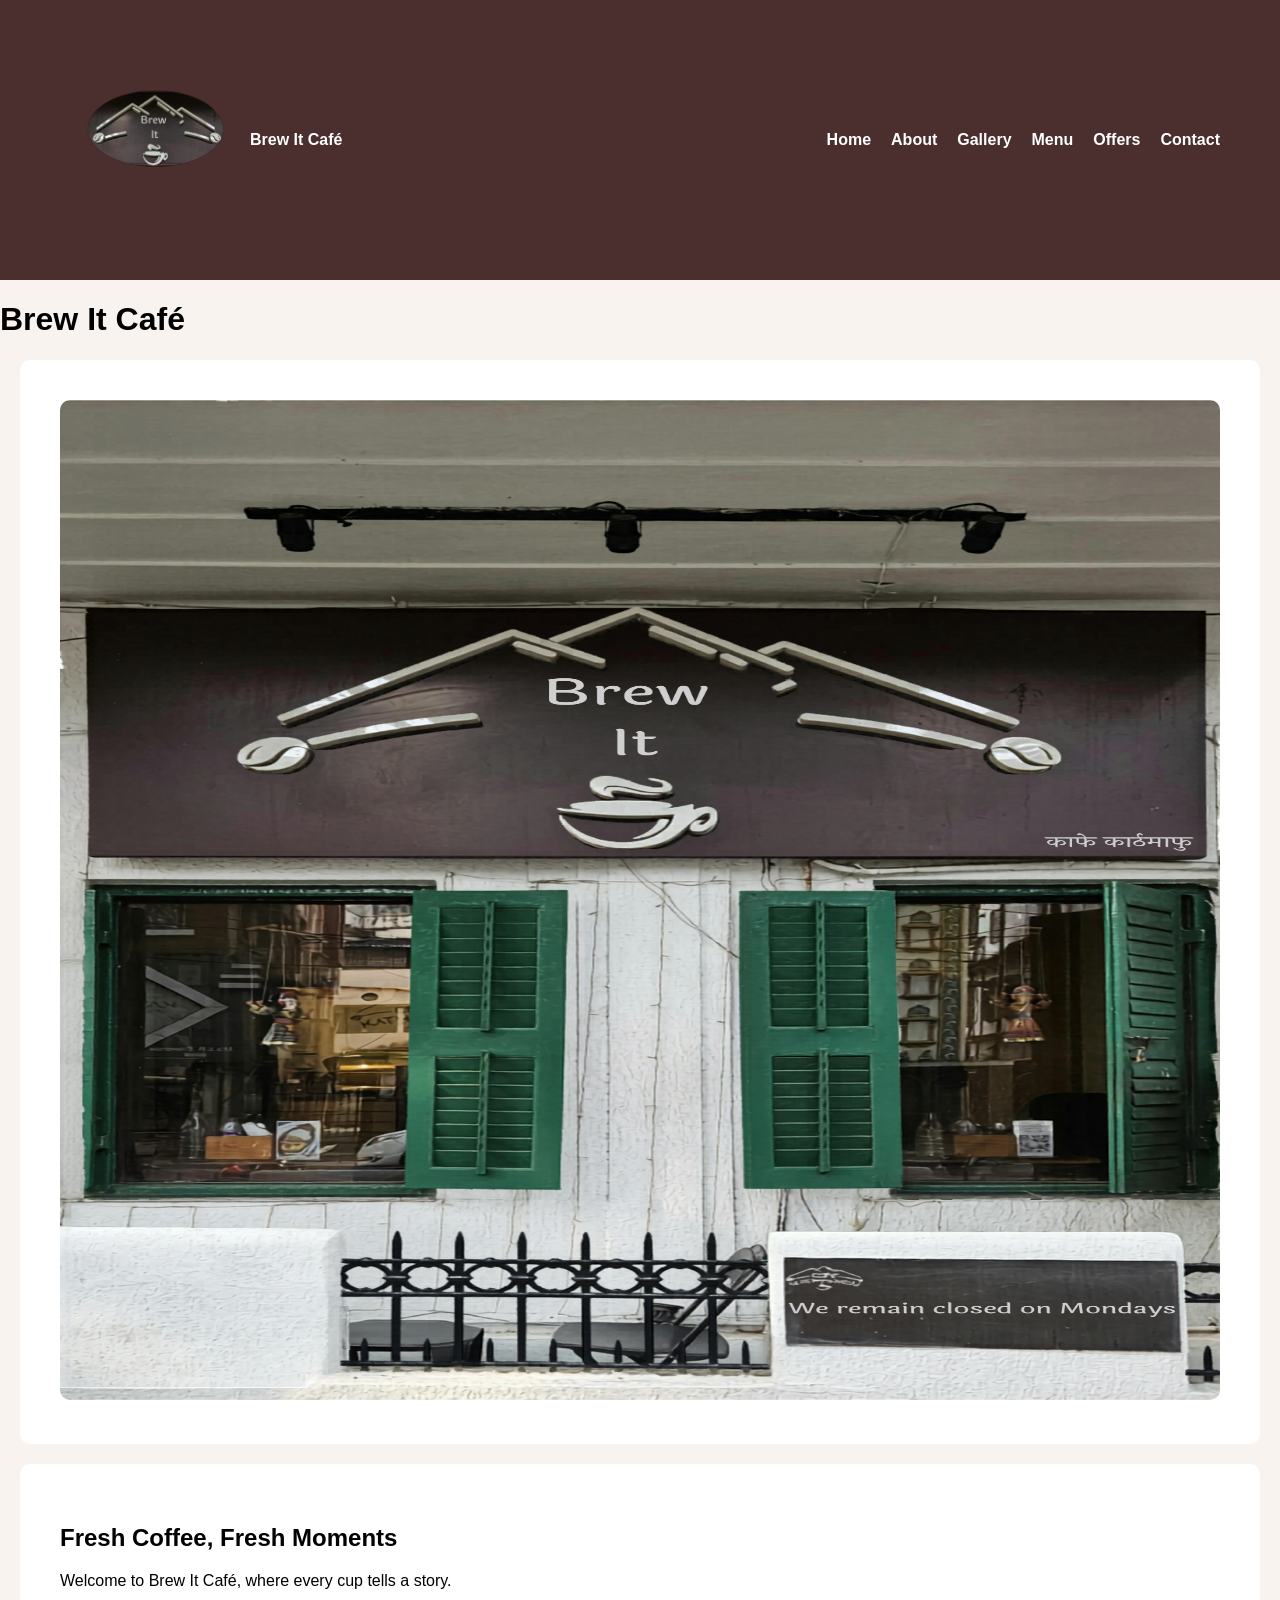
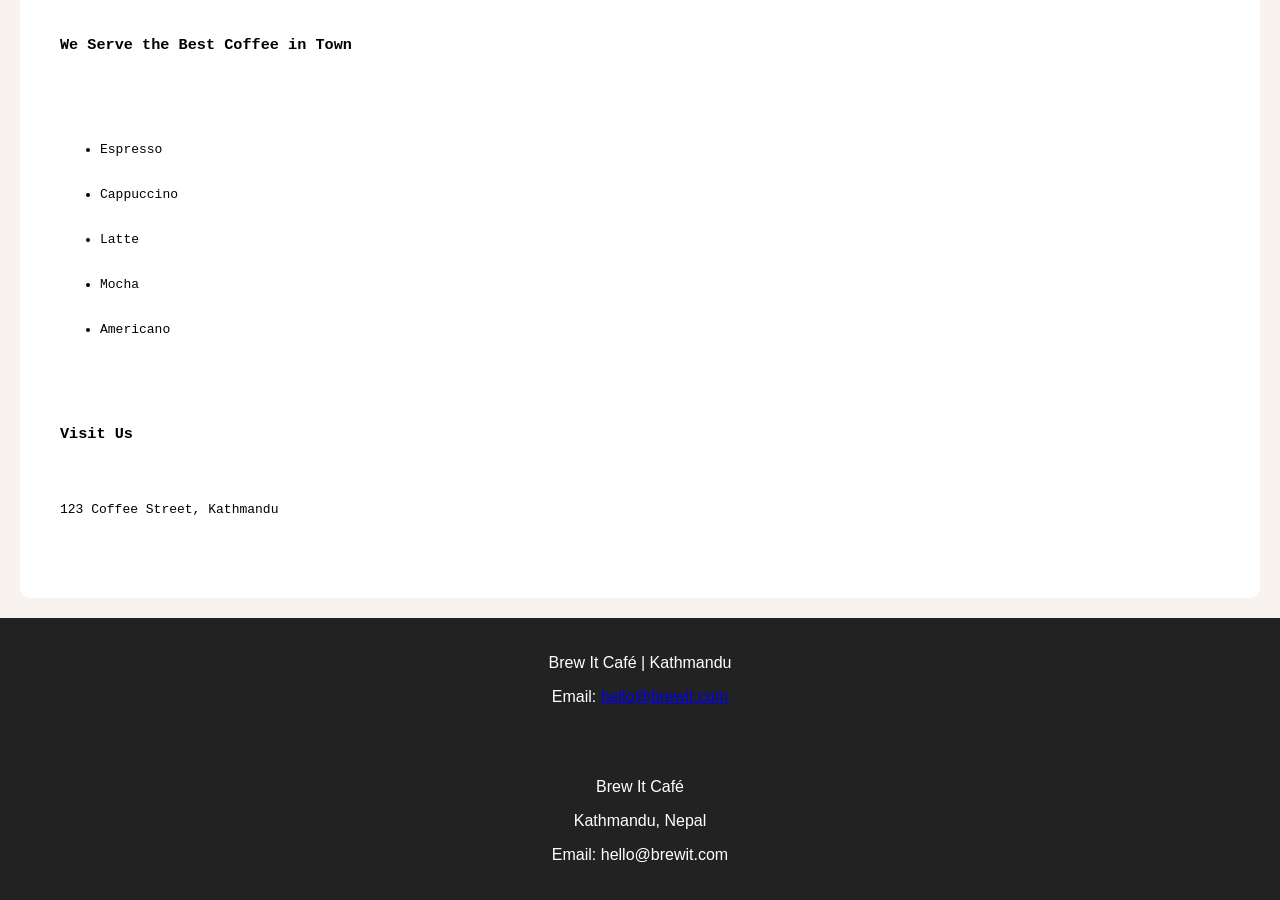
<file: index.html>
<!DOCTYPE html>
<html>
<head>
<title>Brew It Café</title>
<link rel="stylesheet" href="css/style.css">
</head>

<body>

<header>
<nav class="navbar">

<a href="index.html" class="logo-area">
<img src="images/logo.png" alt="Logo" >
<span>Brew It Café</span>
</a>

<ul class="nav-links">
<li><a href="index.html">Home</a></li>
<li><a href="about.html">About</a></li>
<li><a href="gallery.html">Gallery</a></li>
<li><a href="menu.html">Menu</a></li>
<li><a href="offers.html">Offers</a></li>
<li><a href="contact.html">Contact</a></li>
</ul>

</nav>
</header>


<h1>Brew It Café</h1>



<section class="hero">
<img id="slide" src="images/Brew_It.png" alt="Cafe Interior" width="100%" height="1000">
</section>

<section>
<h2>Fresh Coffee, Fresh Moments</h2>
<p>Welcome to Brew It Café, where every cup tells a story.</p>
<pre>
    <h3>We Serve the Best Coffee in Town</h3>
    <ul>
        <li>Espresso</li>
        <li>Cappuccino</li>
        <li>Latte</li>
        <li>Mocha</li>
        <li>Americano</li>
    </ul>
    <h3>Visit Us</h3>
    <p>123 Coffee Street, Kathmandu</p>
</pre>
</section>

<footer>
<p>Brew It Café | Kathmandu</p>
<p>Email: <a href="mailto:hello@brewit.com">hello@brewit.com</a></p>
</footer>

<script src="js/script.js"></script>
<footer>
<p>Brew It Café</p>
<p>Kathmandu, Nepal</p>
<p>Email: hello@brewit.com</p>
</footer>
</body>
</html>
</file>
<file: css/style.css>
body{
margin:0;
font-family:Arial, sans-serif;
background:#f8f3ef;
max-width:1320px;
margin:auto;
}

header{
background:#4b2e2e;
color:white;
padding:20px;

}

.navbar{
display:flex;
justify-content:space-between;
align-items:center;
background:#4b2e2e;
padding:20px 40px;
}

.logo-area{
display:flex;
align-items:center;
gap:10px;
text-decoration:none;
color:white;
}

.logo-area img{
width: 180px;
height: 200px;
object-fit:cover;
border-radius:50%;
display:block;
margin:0;
padding:0;
position: relative;
top:40px;
}

.nav-links{
display:flex;
list-style:none;
gap:20px;
margin:0;
padding:0;
align-items:center;
}

.nav-links li{
margin:0;
padding:0;
}

.nav-links a{
color:white;
text-decoration:none;
font-weight:bold;
}

.nav-links a:hover{
color:gold;
}
nav ul{
list-style:none;
padding:0;
}

nav li{
display:inline;
margin:15px;
}

nav a{
color:white;
text-decoration:none;
font-weight:bold;
}

nav a:hover{
color:#ffd700;
}

section{
padding:40px;
}

footer{
background:#222;
color:white;
text-align:center;
padding:20px;
}
img{
border-radius:10px;
z-index: 10;
}

table{
background:white;
padding:20px;
border:#4b2e2e solid 2px;
}

section{
background:white;
margin:20px;
border-radius:10px;
}
</file>
